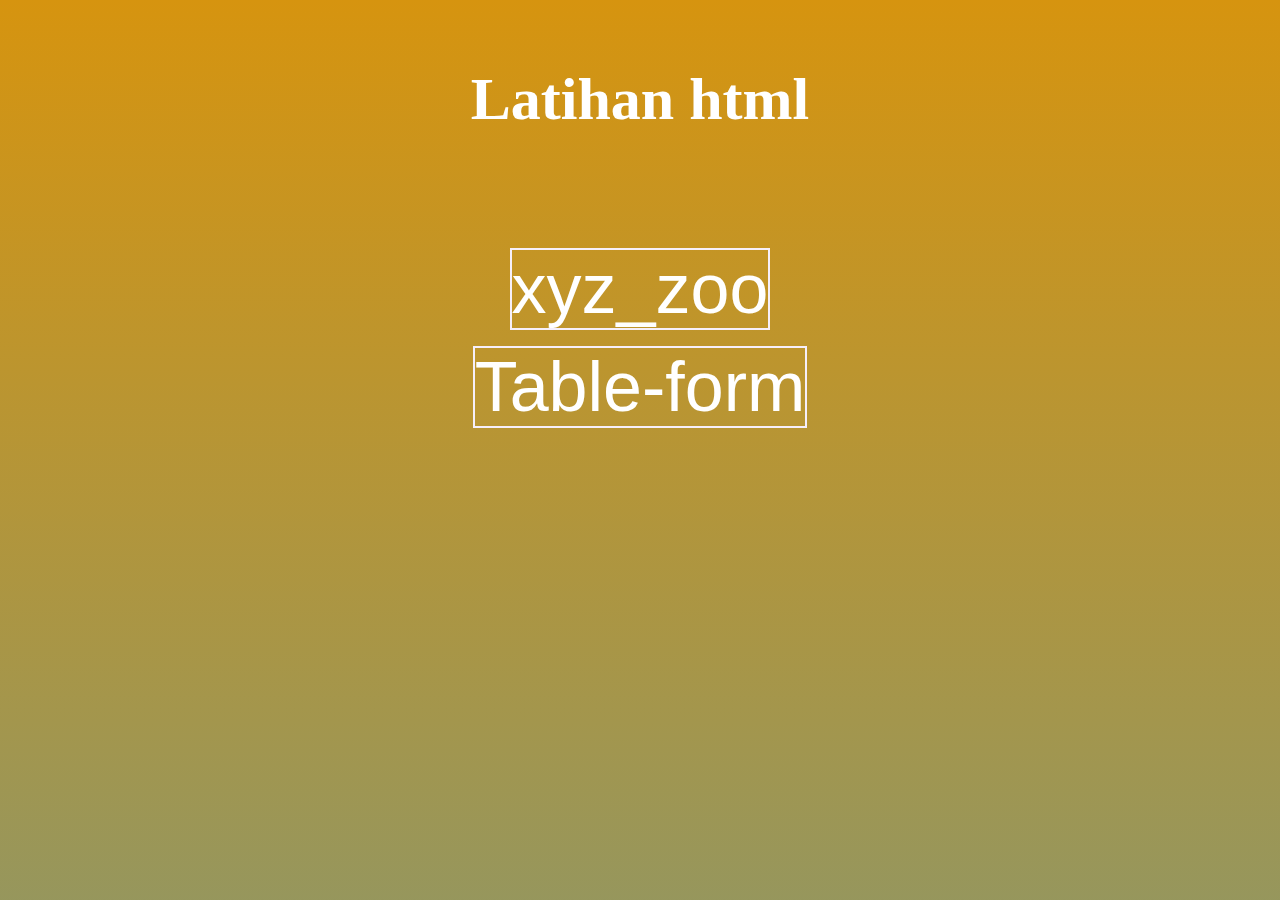
<file: index.html>
<!DOCTYPE html>
<html>

<head>
    <title>
        Latihan Ozora
    </title>
    <link rel="stylesheet" href="css/style.css">
</head>

<body>
    <div class="Latihan">
        <h1>Latihan html</h1>
        </div>
        <p> <a href="xyz_zoo/index.html">xyz_zoo</a>
            <br>
            <br>
            <a href="Table-form/index.html">Table-form</a>
        </p>
</body>

</html>
</file>
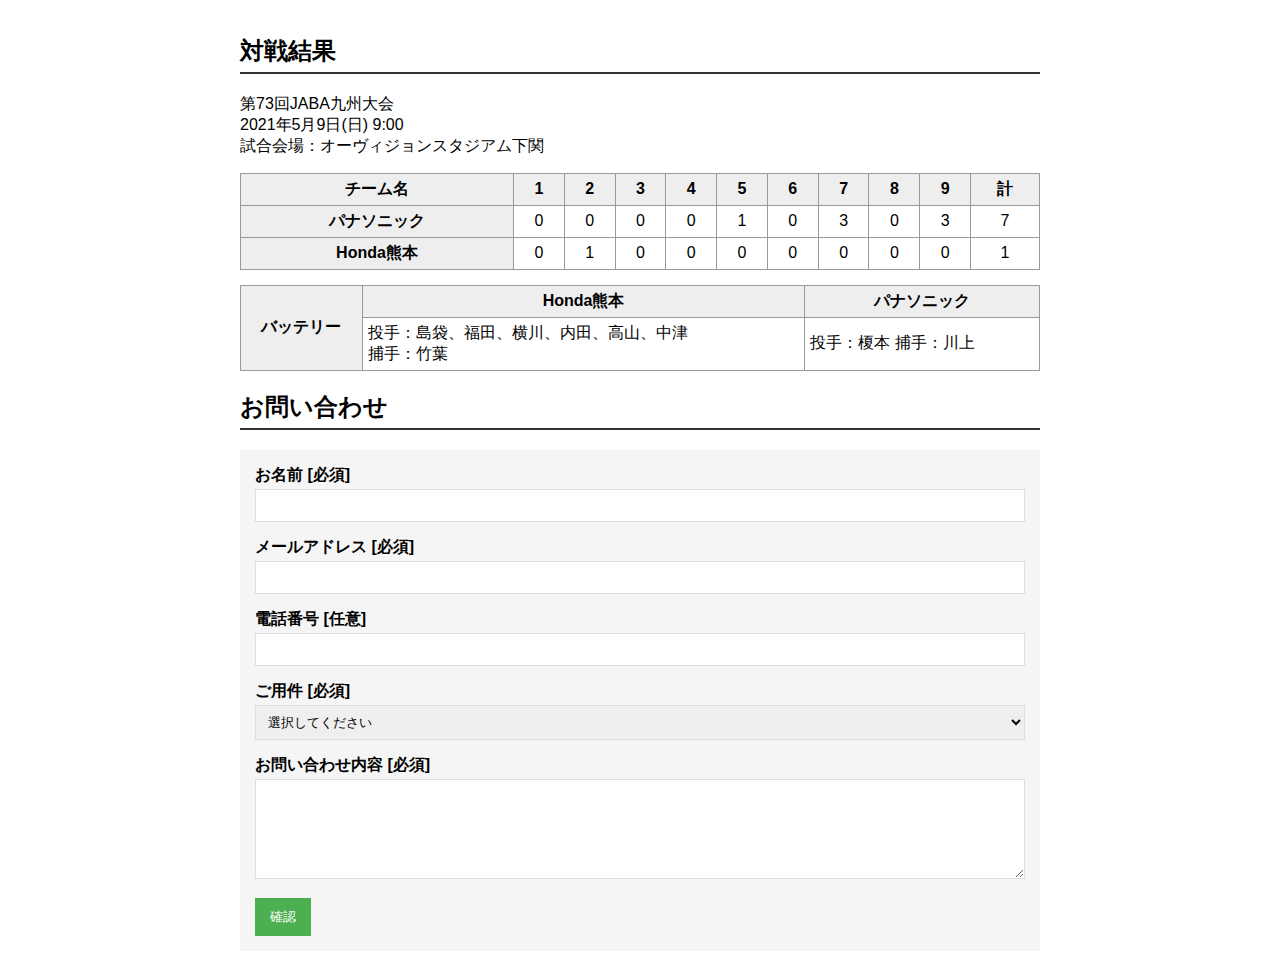
<file: Table-form/index.html>
<!DOCTYPE html>
<html lang="ja">
<head>
    <meta charset="UTF-8">
    <meta name="viewport" content="width=device-width, initial-scale=1.0">
    <title> Table Form </title>
    <style>
       table, th, td {
		border: solid 1px black;
	}
    </style>
     <link rel="stylesheet" href="style.css">
</head>
<body>
    <h2>対戦結果</h2>
    <p>第73回JABA九州大会<br>
        2021年5月9日(日) 9:00<br>
        試合会場：オーヴィジョンスタジアム下関</p>

    <!-- Tabel skor pertandingan -->
    <table>
        <tr>
            <th>チーム名</th>
            <th>1</th>
            <th>2</th>
            <th>3</th>
            <th>4</th>
            <th>5</th>
            <th>6</th>
            <th>7</th>
            <th>8</th>
            <th>9</th>
            <th>計</th>
        </tr>
        <tr>
            <th>パナソニック</th>
            <td>0</td>
            <td>0</td>
            <td>0</td>
            <td>0</td>
            <td>1</td>
            <td>0</td>
            <td>3</td>
            <td>0</td>
            <td>3</td>
            <td>7</td>
        </tr>
        <tr>
            <th>Honda熊本</th>
            <td>0</td>
            <td>1</td>
            <td>0</td>
            <td>0</td>
            <td>0</td>
            <td>0</td>
            <td>0</td>
            <td>0</td>
            <td>0</td>
            <td>1</td>
        </tr>
    </table>

    <!-- Tabel battery -->
    <table class="battery-table">
        <tr>
            <th rowspan="5">バッテリー</th>
            <th colspan="5">Honda熊本</th>
            <th colspan="5">パナソニック</th>
        </tr>
        <tr>
            <td colspan="5">投手：島袋、福田、横川、内田、高山、中津<br>捕手：竹葉</td>
            <td colspan="5">投手：榎本 捕手：川上</td>
        </tr>
    </table>

    <h2>お問い合わせ</h2>

    <!-- Form kontak -->
    <form>
        <div class="form-group">
            <label for="name">お名前 [必須]</label>
            <input type="text" id="name" name="name" required>
        </div>

        <div class="form-group">
            <label for="email">メールアドレス [必須]</label>
            <input type="email" id="email" name="email" required>
        </div>

        <div class="form-group">
            <label for="phone">電話番号 [任意]</label>
            <input type="tel" id="phone" name="phone">
        </div>

        <div class="form-group">
            <label for="inquiry">ご用件 [必須]</label>
            <select id="inquiry" name="inquiry" required>
                <option value="">選択してください</option>
                <option value="個人">書籍についてのご質問(個人のお客様)</option>
                <option value="取次・書店">書籍についてのご質問(取次・書店様)</option>
                <option value="メディア">書籍についてのご質問(メディア関係者様)</option>
                <option value="アルバイト">アルバイト・パートに関するお問い合わせ</option>
                <option value="仕事">仕事のご依頼・お問い合わせ</option>
                <option value="外部">外部スタッフのご希望(フリーの方、制作会社様)</option>
                <option value="その他">その他のお問合せ</option>
            </select>
        </div>

        <div class="form-group">
            <label for="message">お問い合わせ内容 [必須]</label>
            <textarea id="message" name="message" required></textarea>
        </div>

        <button type="submit">確認</button>
    </form>
</body>

</html>
</file>
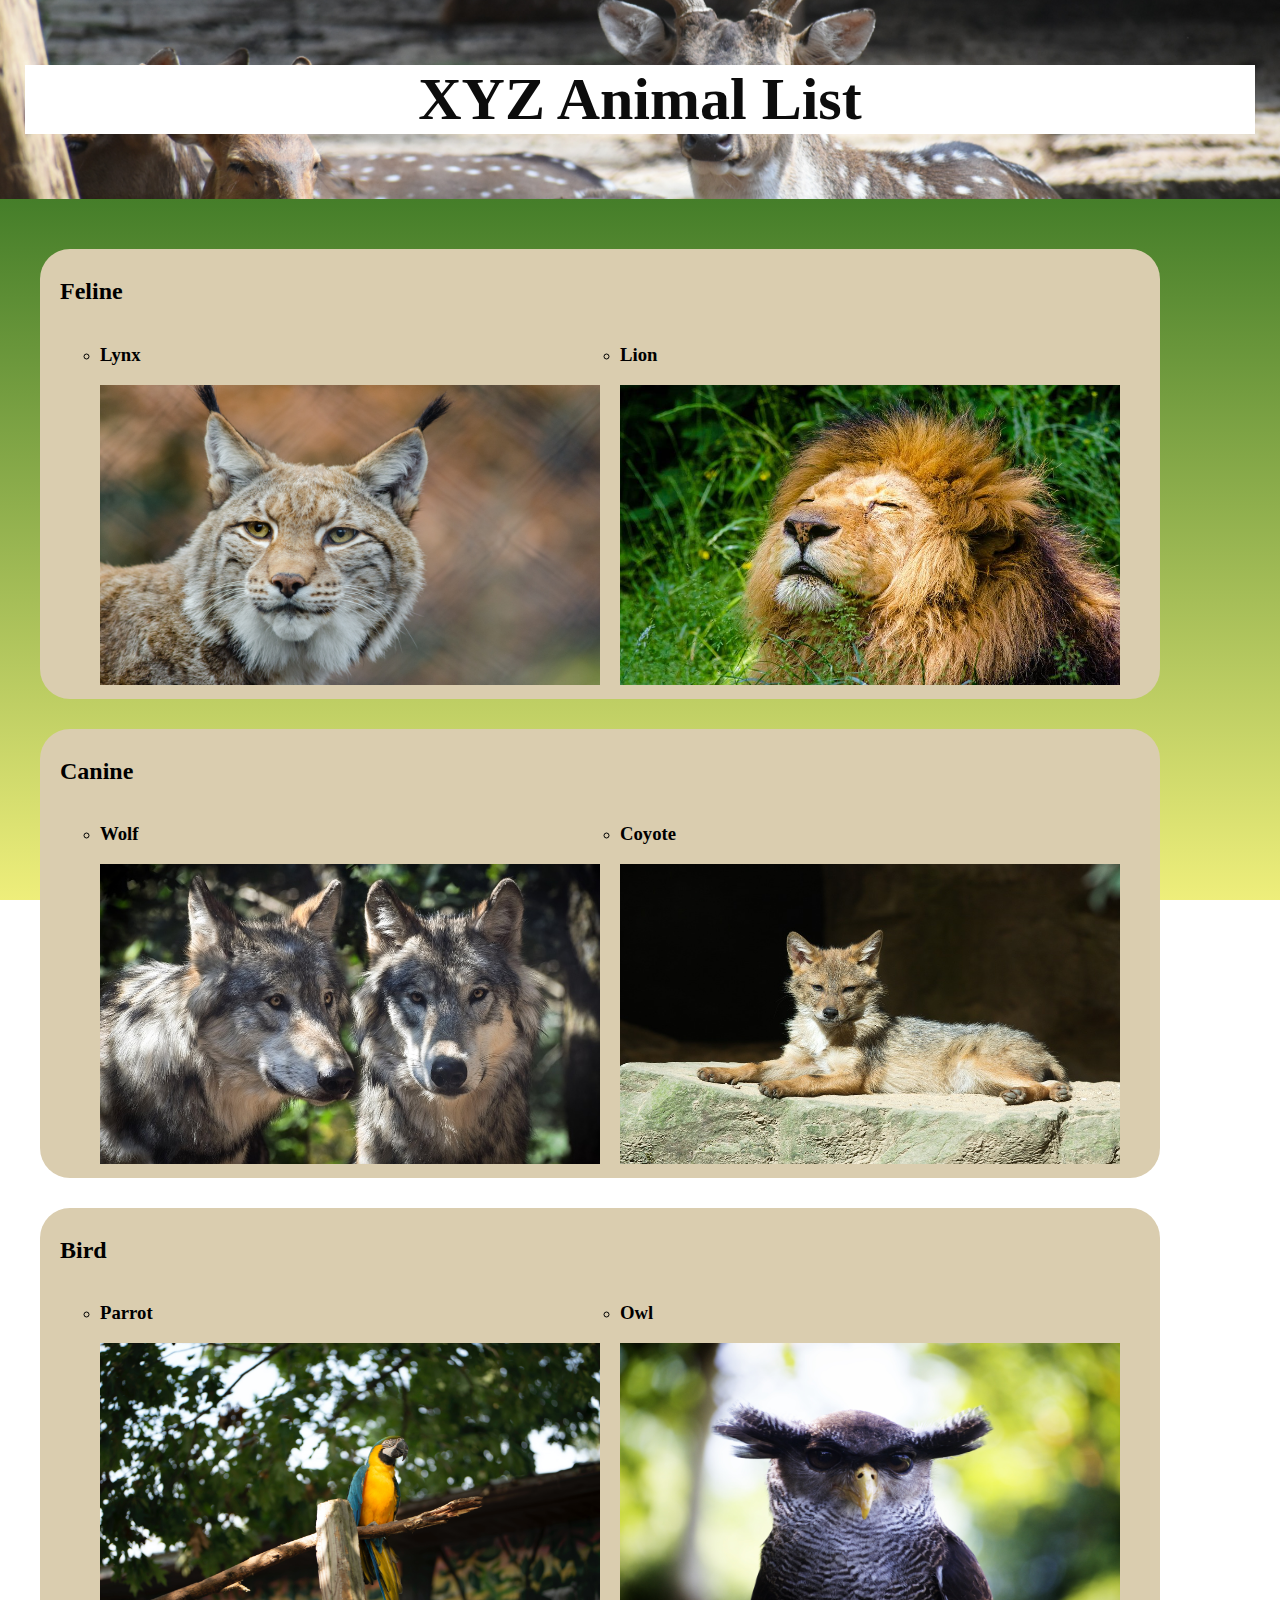
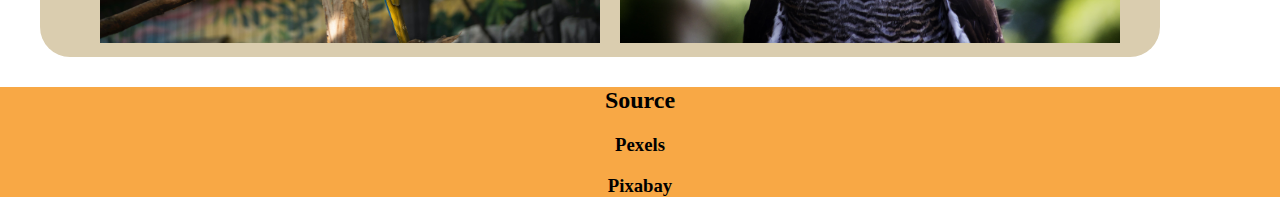
<file: xyz_zoo/index.html>
<!DOCTYPE html>
<html>

<head>
  <title> Latihan 1 Ozora </title>
  <link rel="stylesheet" href="style.css">
</head>

<body>
  <div class="xyz_zoo">
    <h1>XYZ Animal List</h1>
  </div>
  <ol>
    <li class="animal-list">
      <h2>Feline</h2>

      <ul class="zoo">
        <li>
          <h3>Lynx</h3>
          <a href="img/lynx.jpg" target="_blank">
            <img src="img/lynx.jpg" alt="lynx" width="500" height="300" /> </a>
        </li>
        <li>
          <h3>Lion</h3>
          <a href="img/lion.jpg" target="_blank">
            <img src="img/lion.jpg" alt="lion" width="500" height="300" /></a>
        </li>
      </ul>
    </li>
    <li class="animal-list">
      <h2>Canine</h2>

      <ul class="zoo">
        <li>
          <h3>Wolf</h3>
          <a href="img/wolf.jpg" target="_blank">
            <img src="img/wolf.jpg" alt="wolf" width="500" height="300" /> </a>
        </li>
        <li>
          <h3>Coyote</h3>
          <a href="img/coyote.jpg" target="_blank">
            <img src="img/coyote.jpg" alt="coyote" width="500" height="300" /> </a>
        </li>
      </ul>
    </li>
    <li class="animal-list">
      <h2>Bird</h2>
      <ul class="zoo">
        <li>
          <h3>Parrot</h3>
          <a href="img/parrot.jpg" target="_blank">
            <img src="img/parrot.jpg" alt="parrot" width="500" height="300" /> </a>
        </li>
        <li>
          <h3>Owl</h3>
          <a href="img/owl.jpg" target="_blank">
            <img src="img/owl.jpg" alt="owl" width="500" height="300" /> </a>
        </li>
      </ul>
    </li>
  </ol>
  <footer>
  <h2>Source</h2>
  <ol>
    <li class="pexels">
      <a href="http://pexels.com" target="_blank">
        <h3>Pexels</h3>
      </a>
    </li>
    <li class="pixabay">
      <a href="http://pixabay.com" target="_blank">
        <h3>Pixabay</h3>
      </a>
    </li>
  </ol>
  </footer>
</body>
</html>
</file>
<file: css/style.css>
/* style body halaman */

body {
    text-align: center;
    margin: 0;
    background: linear-gradient(rgb(214, 148, 15),rgb(100, 100, 14, 0.675));
    background-repeat: repeat;
    background-attachment: fixed;
}

/* bagian header */

.Latihan {
    color: white;
    background: url(https://cdn.pixabay.com/photo/2025/02/09/12/19/lake-9394214_1280.jpg);
    padding: 25px;
    font-size: 30px;
    margin-bottom: 50px;
    
}

/* bagian tombol */
a {
    color: white;
    text-decoration: none;
    border: 2px solid rgb(246, 239, 250);
    font-family: "press start 2p", "consolas", sans-serif;
    font-size: 70px;
}
</file>
<file: Table-form/style.css>
body {
    font-family: sans-serif;
    max-width: 800px;
    margin: 0 auto;
    padding: 15px;
}

h2 {
    border-bottom: 2px solid #333;
    padding-bottom: 5px;
}

/* Style untuk tabel pertandingan */
table {
    width: 100%;
    border-collapse: collapse;
    margin: 15px 0;
}

th,
td {
    border: 1px solid #999;
    padding: 5px;
    text-align: center;
}

th {
    background-color: #eee;
}

/* Style untuk tabel battery */
.battery-table td {
    text-align: left;
}

/* Style dasar untuk form */
form {
    background-color: #f5f5f5;
    padding: 15px;
    margin-top: 20px;
}

.form-group {
    margin-bottom: 15px;
}

label {
    display: block;
    margin-bottom: 3px;
    font-weight: bold;
}

input,
select,
textarea {
    width: 100%;
    padding: 8px;
    border: 1px solid #ddd;
    box-sizing: border-box;
}

textarea {
    height: 100px;
}

button {
    background-color: #4CAF50;
    color: white;
    padding: 10px 15px;
    border: none;
    cursor: pointer;
}
</file>
<file: xyz_zoo/style.css>
/* style body halaman */

body {
    text-align: left;
    margin: 0;
    background: linear-gradient(rgb(21, 94, 18),rgba(230, 230, 59, 0.675));
    background-repeat: repeat;
    background-attachment: fixed;
}

/* header style */
.xyz_zoo {
    color: rgb(12, 12, 12);
    background: url("img/zoo.jpg");
    background-size: cover;
    background-position: center;
    padding: 25px;
    font-size: 30px;
    margin-bottom: 50px;
    text-align: center;

    
}
.pexels {
    color: black;
    text-decoration: none;
    list-style: none;
}
.pexels a {
    text-decoration: none;
    color: black;
}

.pixabay {
    color: black;
    text-decoration: none;
    list-style: none;
}
.pixabay a {
    text-decoration: none;
    color: black;
}
h1 {
    background-color: white;
    background-size: 20px;
}
.zoo{
    display: flex;
    gap: 20px;
    flex-wrap: wrap;
}

.animal-list {
    background-color: rgb(218, 205, 175);
    width: 1100px;
    list-style: none;
    border-radius: 30px;
    padding-left: 20px;
    padding-top: 9px;
    margin-bottom: 30px;
    padding-bottom: 10px;
}

footer {
    text-align: center;
    background-color: rgb(248, 168, 69);
    
}
footer ol {
    padding: 0;
}
</file>
